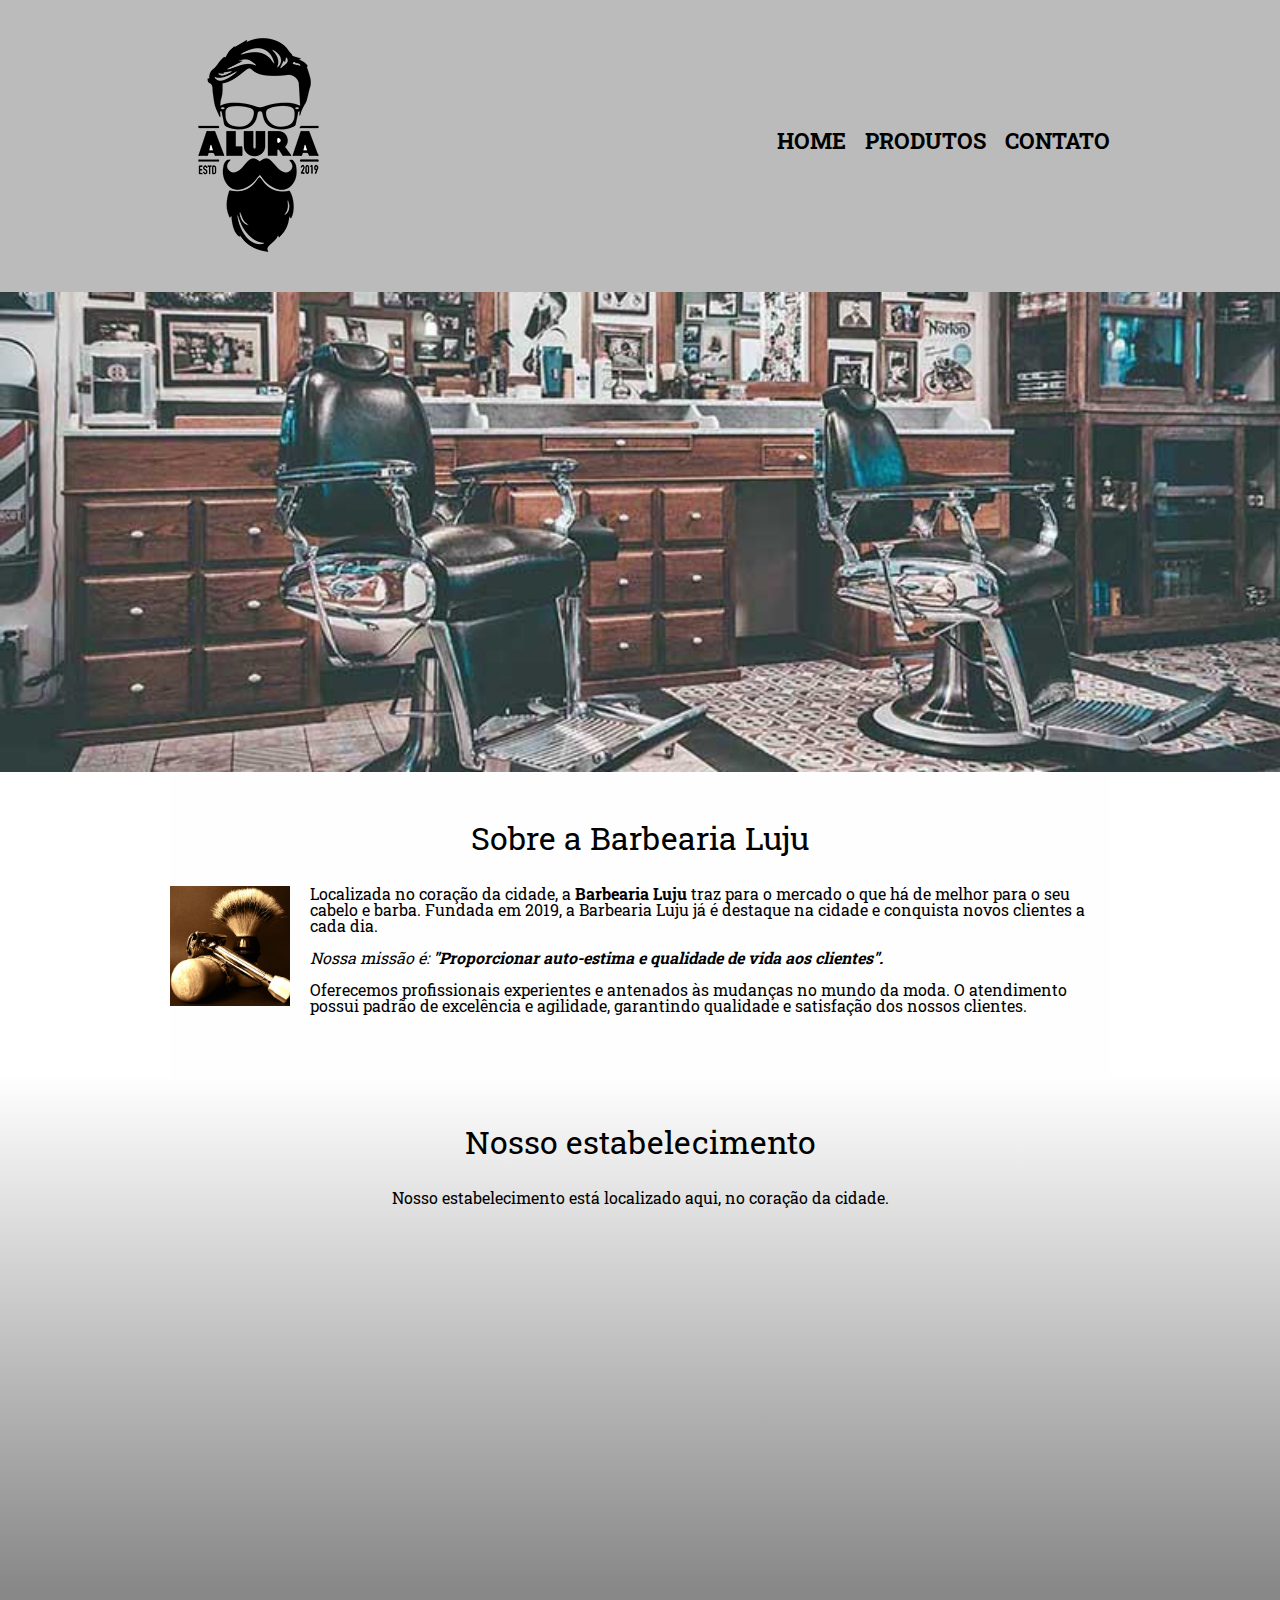
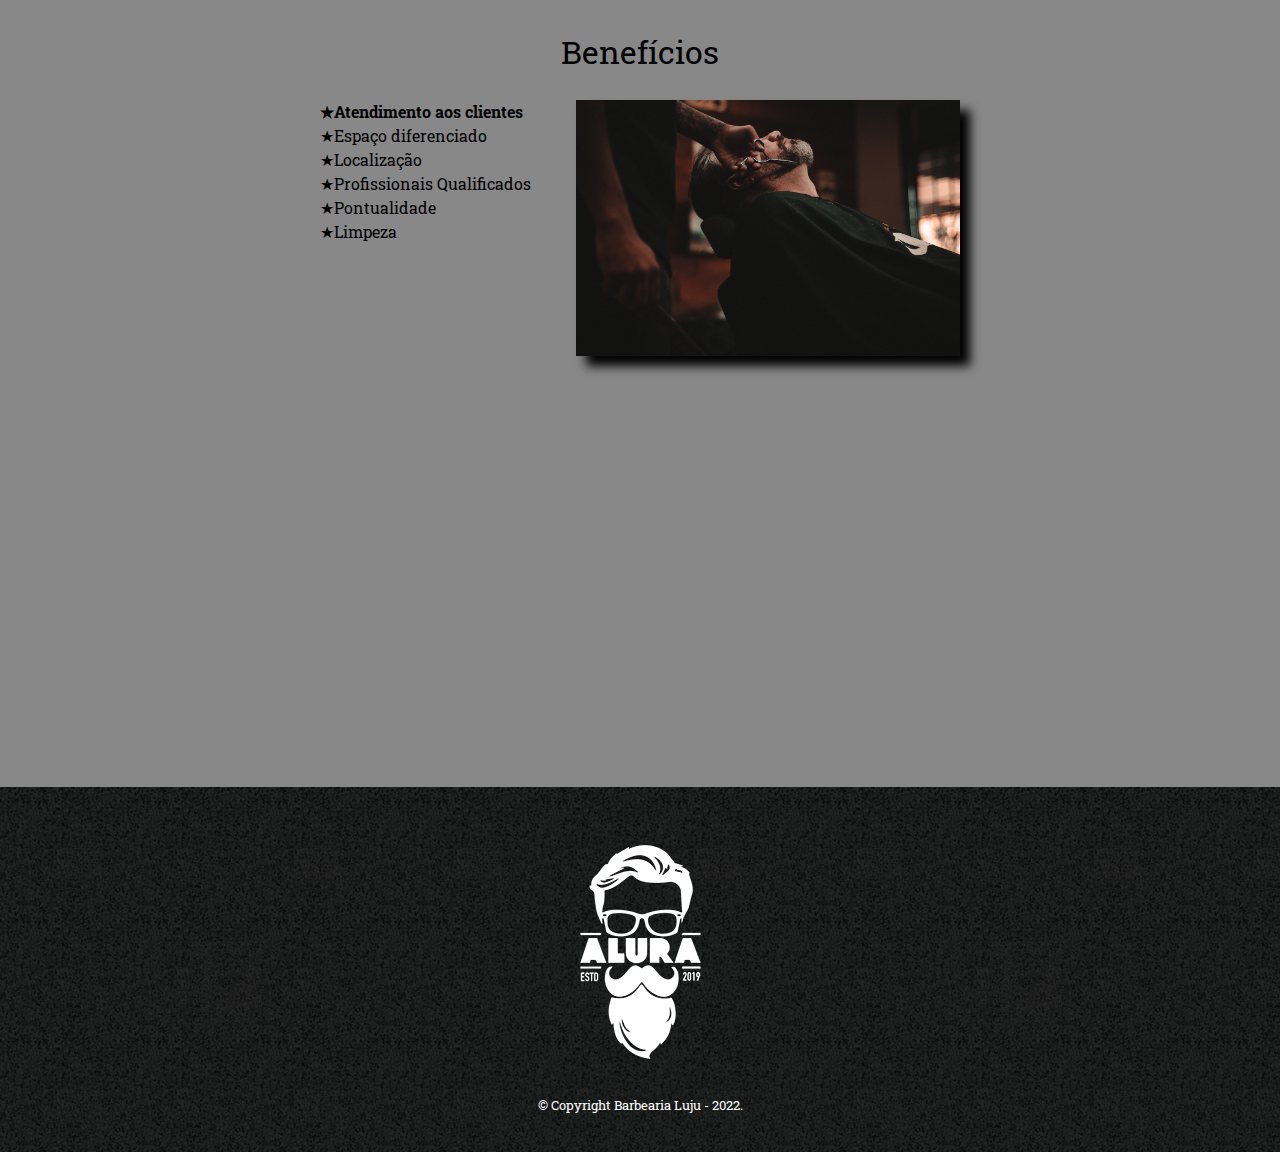
<file: index.html>
<!DOCTYPE html>
<html lang="pt-br">
    <head>
        <meta charset="UTF-8">
        <meta http-equiv="X-UA-Compatible" content="IE=edge">
        <meta name="viewport" content="width=device-width, initial-scale=1.0">
        <title>Barbearia Luju</title>
        <link rel="stylesheet" href="reset.css">
        <link rel="stylesheet" href="style.css">
        <link rel="preconnect" href="https://fonts.googleapis.com">
<link rel="preconnect" href="https://fonts.gstatic.com" crossorigin>
<link href="https://fonts.googleapis.com/css2?family=Roboto+Slab&display=swap" rel="stylesheet">
       
    </head>
        <body>
            <header>
                <div class="caixa">
                    <h1> <img src="logo.png"> </h1>
    
                    <nav>
                        <ul>
                            <li><a href="index.html">Home</a></li>
                            <li><a href="produtos.html">Produtos</a></li>
                            <li><a href="contato.html">Contato</a></li>
                        </ul>
                    </nav>
                </div>
            </header>
            <img class="banner" src="banner.jpg">


            <main>
                

                <section class="principal">
                <h2 class="titulo-principal">Sobre a Barbearia Luju</h2> 

                <img class="utensilios" src="utensilios.jpg" alt="Utensilios de um barbeiro">

                <p>Localizada no coração da cidade, a <strong> Barbearia Luju </strong> traz para o mercado o que há de melhor para o seu cabelo e barba. Fundada em 2019, a Barbearia Luju já é destaque na cidade e conquista novos clientes a cada dia.</p>

                <p id="missao"><em>Nossa missão é: <strong> "Proporcionar auto-estima e qualidade de vida aos clientes".</strong></em></p>

                <p>Oferecemos profissionais experientes e antenados às mudanças no mundo da moda. O atendimento possui padrão de excelência e agilidade, garantindo qualidade e satisfação dos nossos clientes.</p>
                </section>

                <section class="mapa">
                    <h3 class="titulo-principal">Nosso estabelecimento</h3>
                    <p>Nosso estabelecimento está localizado aqui, no coração da cidade.</p>
                   <div class="mapa-conteudo">
                    <iframe src="https://www.google.com/maps/embed?pb=!1m18!1m12!1m3!1d15054.599504647258!2d-46.64567148988742!3d-23.586175897535927!2m3!1f0!2f0!3f0!3m2!1i1024!2i768!4f13.1!3m3!1m2!1s0x94ce5a2b2ed7f3a1%3A0xab35da2f5ca62674!2sCaelum%20-%20Escola%20de%20Tecnologia!5e0!3m2!1spt-BR!2sbr!4v1656366718457!5m2!1spt-BR!2sbr" width="100%" height="300" style="border:0;" allowfullscreen="" loading="lazy" referrerpolicy="no-referrer-when-downgrade"></iframe>
                   </div>
                </section>
            
                <section class="beneficios"> 
                <h3 class="titulo-principal">Benefícios</h3>

                    <div class="conteudo-beneficios">
                    <ul class="lista-beneficios">
                    <li class="itens">Atendimento aos clientes</li>
                    <li class="itens">Espaço diferenciado</li>
                    <li class="itens">Localização</li>
                    <li class="itens">Profissionais Qualificados</li>
                    <li class="itens">Pontualidade</li>
                    <li class="itens">Limpeza</li>
                    </ul><img src="beneficios.jpg" class="imagem-beneficios">
                    </div>
                    <div class="video">
                        <iframe width="100%" height="315" src="https://www.youtube.com/embed/wcVVXUV0YUY" title="YouTube video player" frameborder="0" allow="accelerometer; autoplay; clipboard-write; encrypted-media; gyroscope; picture-in-picture" allowfullscreen></iframe>
                    </div> 
                </section>
            </main>
                <footer>
                    <img src="logo-branco.png" >
                    <p class="copyright">&copy; Copyright Barbearia Luju - 2022.</p>
                </footer>
        </body>
</html>
</file>
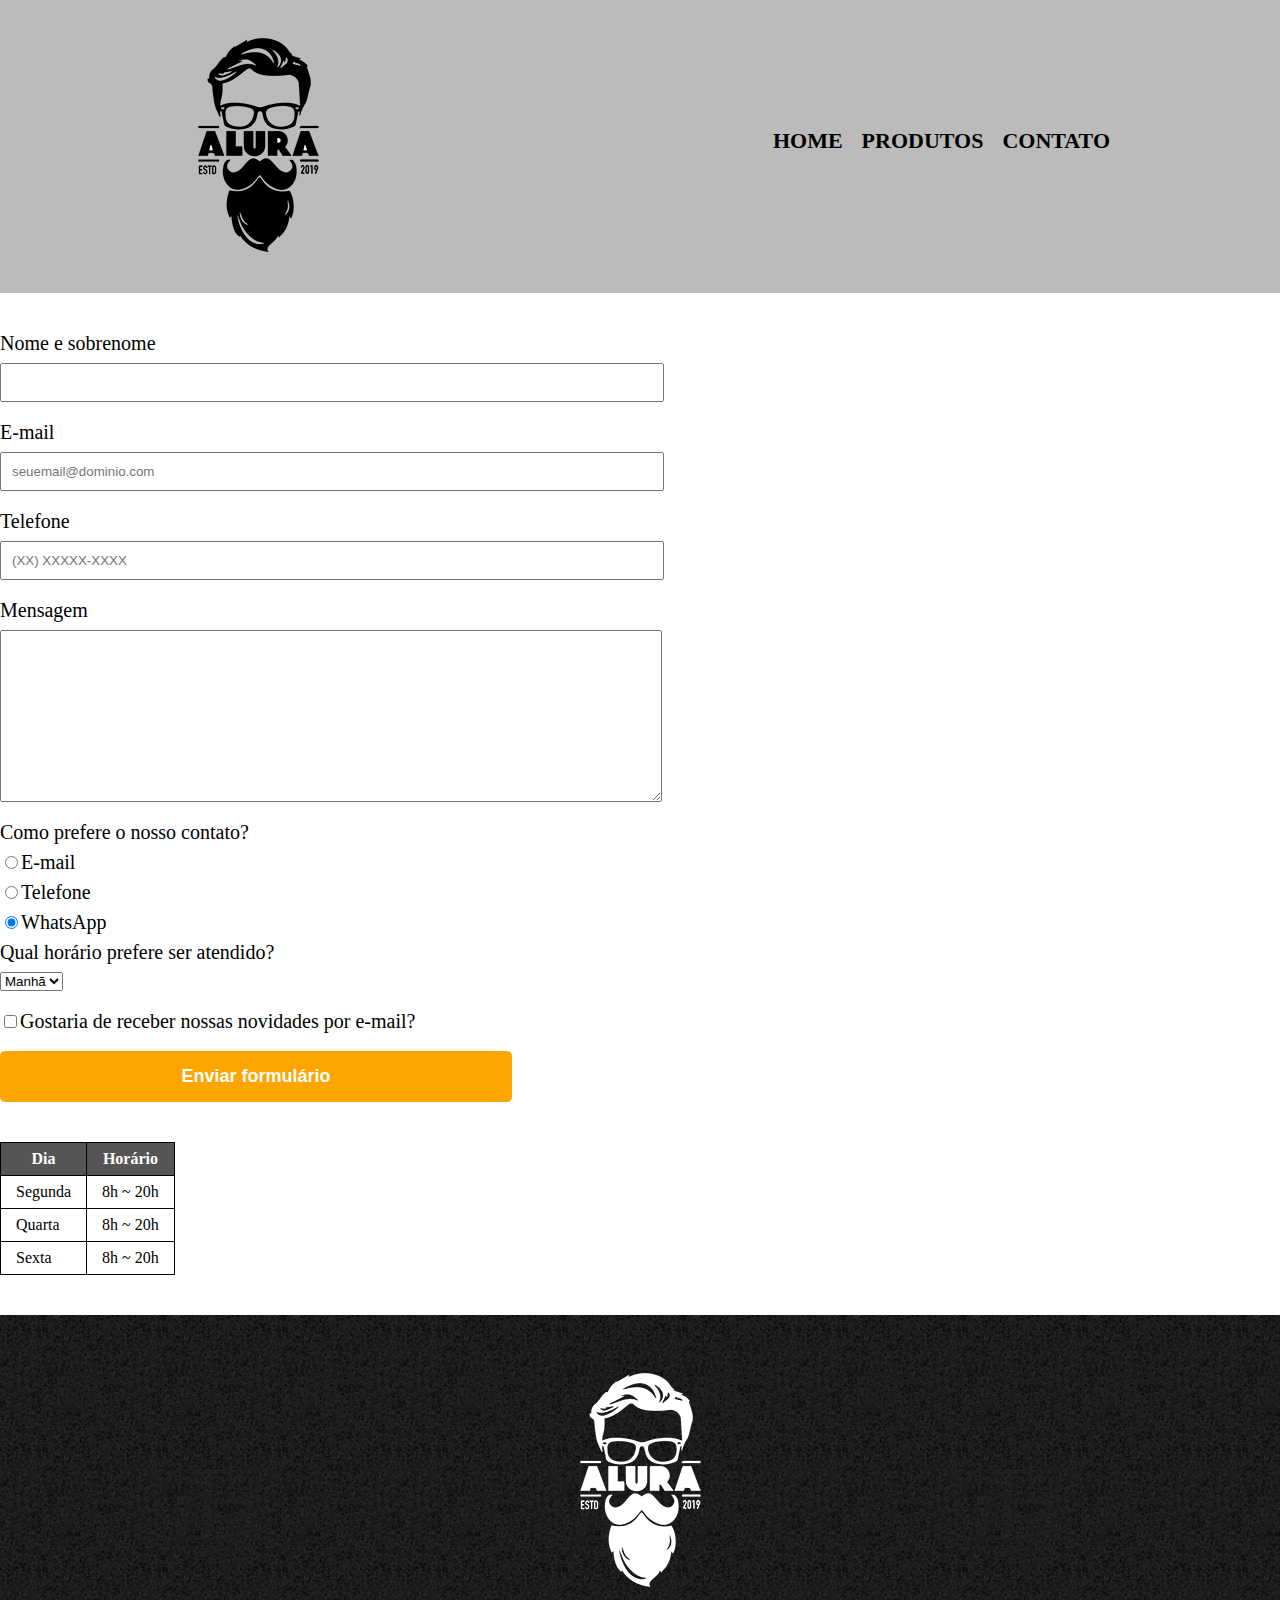
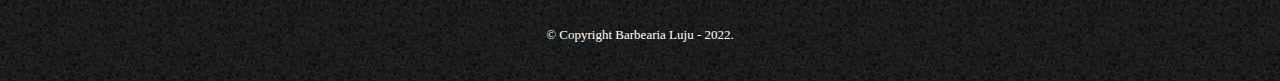
<file: contato.html>
<!DOCTYPE html>
<html lang="pt-br">
<head>
    <meta charset="UTF-8">
    <meta http-equiv="X-UA-Compatible" content="IE=edge">
    <meta name="viewport" content="width=device-width, initial-scale=1.0">
    <title>Contato - Barbearia Luju</title>

    <link rel="stylesheet" href="reset.css">
    <link rel="stylesheet" href="style.css">
</head>
    <body>
        <header>
            <div class="caixa">
                <h1> <img src="logo.png" alt="Logo da Barbearia Luju"></h1>

                <nav>
                    <ul>
                        <li><a href="index.html">Home</a></li>
                        <li><a href="produtos.html">Produtos</a></li>
                        <li><a href="contato.html">Contato</a></li>
                    </ul>
                </nav>
            </div>
        </header>
        
        <main>
            <form>
                    <label for="nomesobrenome">Nome e sobrenome</label>
                    <input type="text" id="nomesobrenome" class="input-padrao" required>

                    <label for="email">E-mail</label>
                    <input type="email" id="email" class="input-padrao" required placeholder="seuemail@dominio.com">

                    <label for="telefone">Telefone</label>
                    <input type="tel" id="telefone" class="input-padrao" required placeholder="(XX) XXXXX-XXXX">

                    <label for="mensagem">Mensagem</label>
                    <textarea cols="70" rows="10" id="mensagem" class="input-padrao" required></textarea>

                    <fieldset>
                        <legend>Como prefere o nosso contato?</legend>
                        <label for="radio-email"><input type="radio" name="contato" value="email" id="radio-email">E-mail</label>
                        

                        <label for="radio-telefone"><input type="radio" name="contato" value="telefone" id="radio-telefone">Telefone</label>
                        

                        <label for="radio-whatsapp"><input type="radio" name="contato" value="whatsapp" id="radio-whatsapp" checked>WhatsApp</label>
                        
                    </fieldset>

                    <fieldset>
                    <legend>Qual horário prefere ser atendido?</legend>
                    <select>
                        <option>Manhã</option>
                        <option>Tarde</option>
                        <option>Noite</option>
                    </select>
                    </fieldset>

                    <label class="checkbox"><input type="checkbox">Gostaria de receber nossas novidades por e-mail?</label>
                
                    <input type="submit" value="Enviar formulário" class="enviar">
            </form>

            <table>
                    <thead>
                        <tr>
                            <th>Dia</th>
                            <th>Horário</th>
                        </tr>
                    </thead>
                <tbody>
                    <tr>
                        <td>Segunda</td>
                        <td>8h ~ 20h</td>
                    </tr>
                    <tr>
                        <td>Quarta</td>
                        <td>8h ~ 20h</td>
                    </tr>
                    <tr>
                        <td>Sexta</td>
                        <td>8h ~ 20h</td>
                    </tr>
                </tbody>
            </table>
        </main>

        <footer>
            <img src="logo-branco.png" alt="Logo da Barbearia Luju">
            <p class="copyright">&copy; Copyright Barbearia Luju - 2022.</p>
        </footer>
    </body>
</html>
</file>
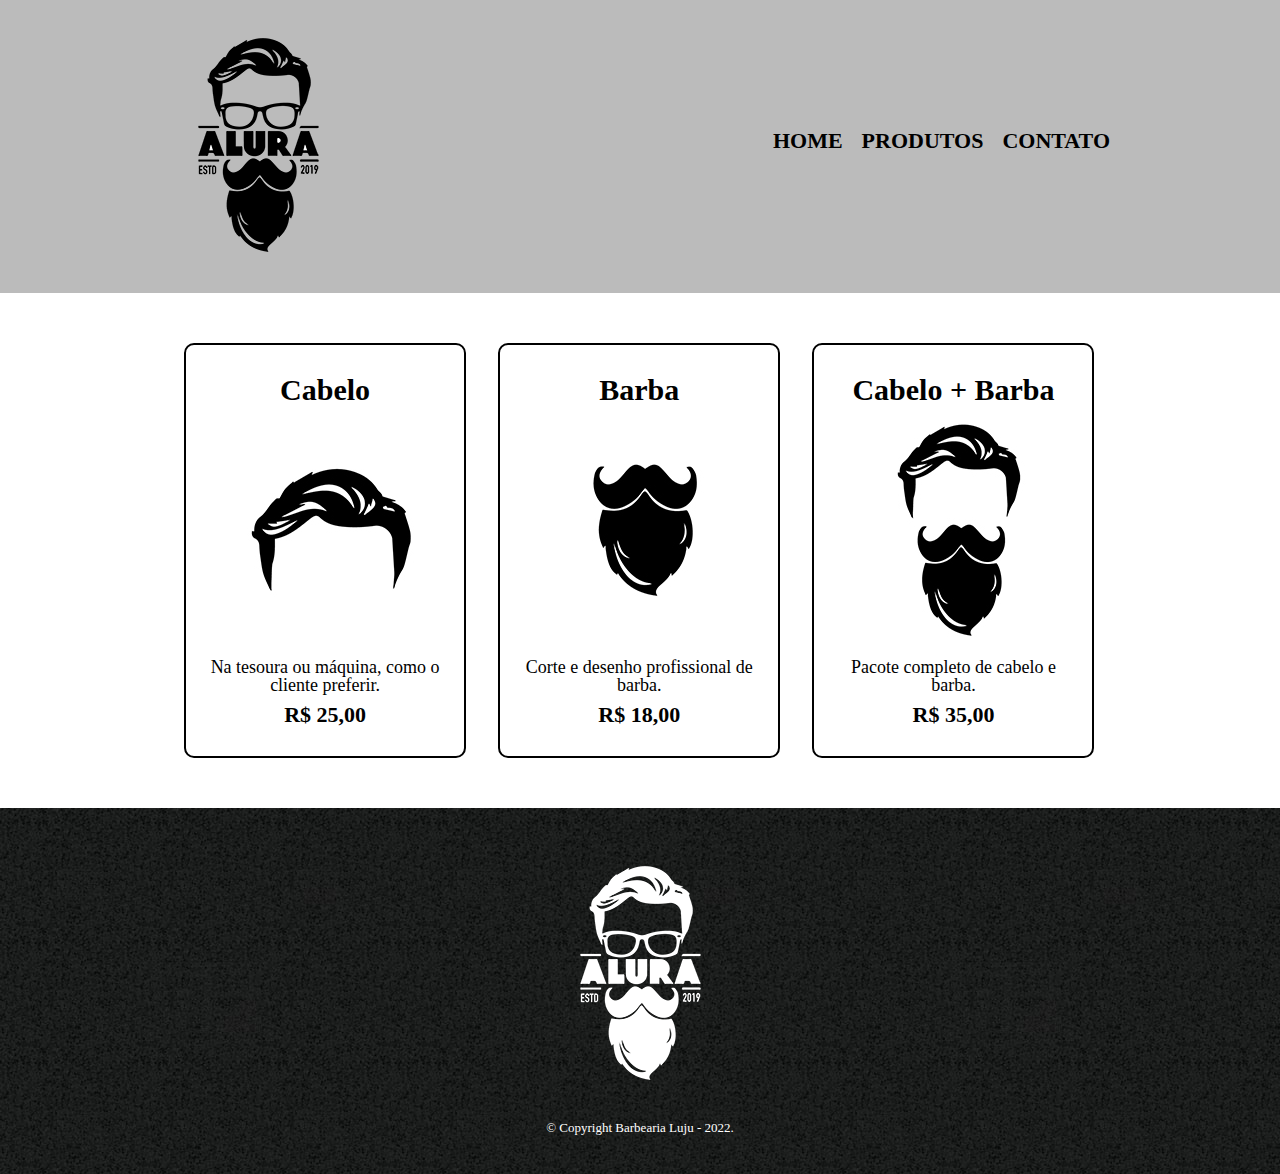
<file: produtos.html>
<!DOCTYPE html>
<html lang="pt-br">
<head>
    <meta charset="UTF-8">
    <meta http-equiv="X-UA-Compatible" content="IE=edge">
    <meta name="viewport" content="width=device-width, initial-scale=1.0">
    <title>Produtos - Barbearia Luju</title>

    <link rel="stylesheet" href="reset.css">
    <link rel="stylesheet" href="style.css">
</head>
    <body>
        <header>
            <div class="caixa">
                <h1> <img src="logo.png"> </h1>

                <nav>
                    <ul>
                        <li><a href="index.html">Home</a></li>
                        <li><a href="produtos.html">Produtos</a></li>
                        <li><a href="contato.html">Contato</a></li>
                    </ul>
                </nav>
            </div>
        </header>

        <main>
            <ul class="produtos">
                <li>
                    <h2>Cabelo</h2>
                    <img src="cabelo.jpg">
                    <p class="produto-descricao">Na tesoura ou máquina, como o cliente preferir.</p>
                    <p class="produto-preco">R$ 25,00</p>
                </li>
                <li>
                    <h2>Barba</h2>
                    <img src="barba.jpg">
                    <p class="produto-descricao">Corte e desenho profissional de barba.</p>
                    <p class="produto-preco">R$ 18,00</p>
                </li>
                <li>
                    <h2>Cabelo + Barba</h2>
                    <img src="cabelo+barba.jpg">
                    <p class="produto-descricao">Pacote completo de cabelo e barba.</p>
                    <p class="produto-preco">R$ 35,00</p>
                </li>
            </ul>
        </main>

        <footer>
            <img src="logo-branco.png" >
            <p class="copyright">&copy; Copyright Barbearia Luju - 2022.</p>
        </footer>
    </body>
</html>
</file>
<file: style.css>
body {
    font-family: 'Roboto Slab', serif;
}

header {
    background: #BBBBBB;
    padding: 20px 0;
}

.caixa {
    position: relative;
    width: 940px;
    margin: 0 auto;
}

nav {
    position: absolute;
    top: 110px;
    right: 0;
}

nav li {
    display: inline;
    margin: 0 0 0 15px;
}

nav a {
    text-transform: uppercase;
    color: black;
    font-weight: bold;
    font-size: 22px;
    text-decoration: none;
}

nav a:hover {
    color: #4116ff;
    text-decoration: underline;
}

.produtos {
    width: 940px;
    margin: 0 auto;
    padding: 50px 0;

}


.produtos li {
    display: inline-block;
    text-align: center;
    width: 30%;
    vertical-align: top;
    margin: 0 1.5%;
    padding: 30px 20px;
    box-sizing: border-box;
    border: 2px solid black;
    border-radius: 10px;
}

.produtos li:hover {
    border-color: #4116ff;
}

.produtos li:active {
    border-color: green;
}

.produtos li:hover h2 {
    font-size: 34px;
}

.produtos h2 {
    font-size: 30px;
    font-weight: bold;
}

.produto-descricao {
    font-size: 18px;
}

.produto-preco {
    font-size: 22px;
    font-weight: bold;
    margin-top: 10px;

}

footer {
    text-align: center;
    background: url(bg.jpg);
    padding: 40px 0;
}

.copyright {
    color: white;
    font-size: 13px;
    margin: 20px 0 0;
}


form {
    margin: 40px 0;
}

form label, form legend {
    display: block;
    font-size: 20px;
    margin: 0 0 10px;
}

.input-padrao {
    display: block;
    margin: 0 0 20px;
    padding: 10px;
    width: 50%;
}

.checkbox {
    margin: 20px 0;
}

.enviar {
    width: 40%;
    padding: 15px 0;
    background: orange;
    color: white;
    font-weight: bold;
    font-size: 18px;
    border: none;
    border-radius: 5px;
    transition: 1s all;
    cursor: pointer;
}

.enviar:hover {
    background: darkorange;
    transform: scale(1.2);
}

table {
    margin: 20px 0 40px;
}

thead {
    background: #555555;
    color: white;
    font-weight: bold;
}

td, th {
    border: 1px solid black;
    padding: 8px 15px;
}
/* css da página inicial */
.banner {
    width: 100%;
}

.titulo-principal {
    text-align: center;
    font-size: 2em;
    margin: 0 0 1em;
    clear: left;
}

.principal {
    padding: 3em 0;
    background: #fefefe;
    width: 940px;
    margin: 0 auto;
}

.principal p {
    margin: 0 0 1em;
}

.principal strong {
    font-weight: bold;
}

.principal em {
    font-style: italic;
}

.utensilios {
    width: 120px;
    float: left;
    margin: 0 20px 20px 0;
}

.beneficios {
    padding: 3em 0;
    background: #888888;
}

.conteudo-beneficios{
    width: 640px;
    margin: 0 auto;
}

.lista-beneficios {
    width: 40%;
    display: inline-block;
    vertical-align: top;
}

.itens {
    line-height: 1.5;
}

.itens:first-child {
    font-weight:bold;
}

.itens:before{
    content: "★";
}

.imagem-beneficios {
    width: 60%;
    opacity: 1;
    transition: 400ms;
    box-shadow: 10px 10px 10px #000000;
}

.imagem-beneficios:hover {
    opacity: 0.3;
}

.mapa {
    padding: 3em 0;
    background: linear-gradient(#fefefe, #888888);
}

.mapa-conteudo {
    width: 940px;
    margin: 0 auto;
}

.mapa p {
    margin: 0 0 2em;
    text-align: center;
}

.video {
    width: 560px;
    margin: 2em auto;
}

@media screen and (max-width: 480px) {
    .caixa, .principal, .conteudo-beneficios, .mapa-conteudo, .video {
        width: auto;
    }

    h1 {
        text-align: center;
    }

    nav {
        position: static;
    }

    .lista-beneficios, .imagem-beneficios {
        width: 100%;
    }
}
</file>
